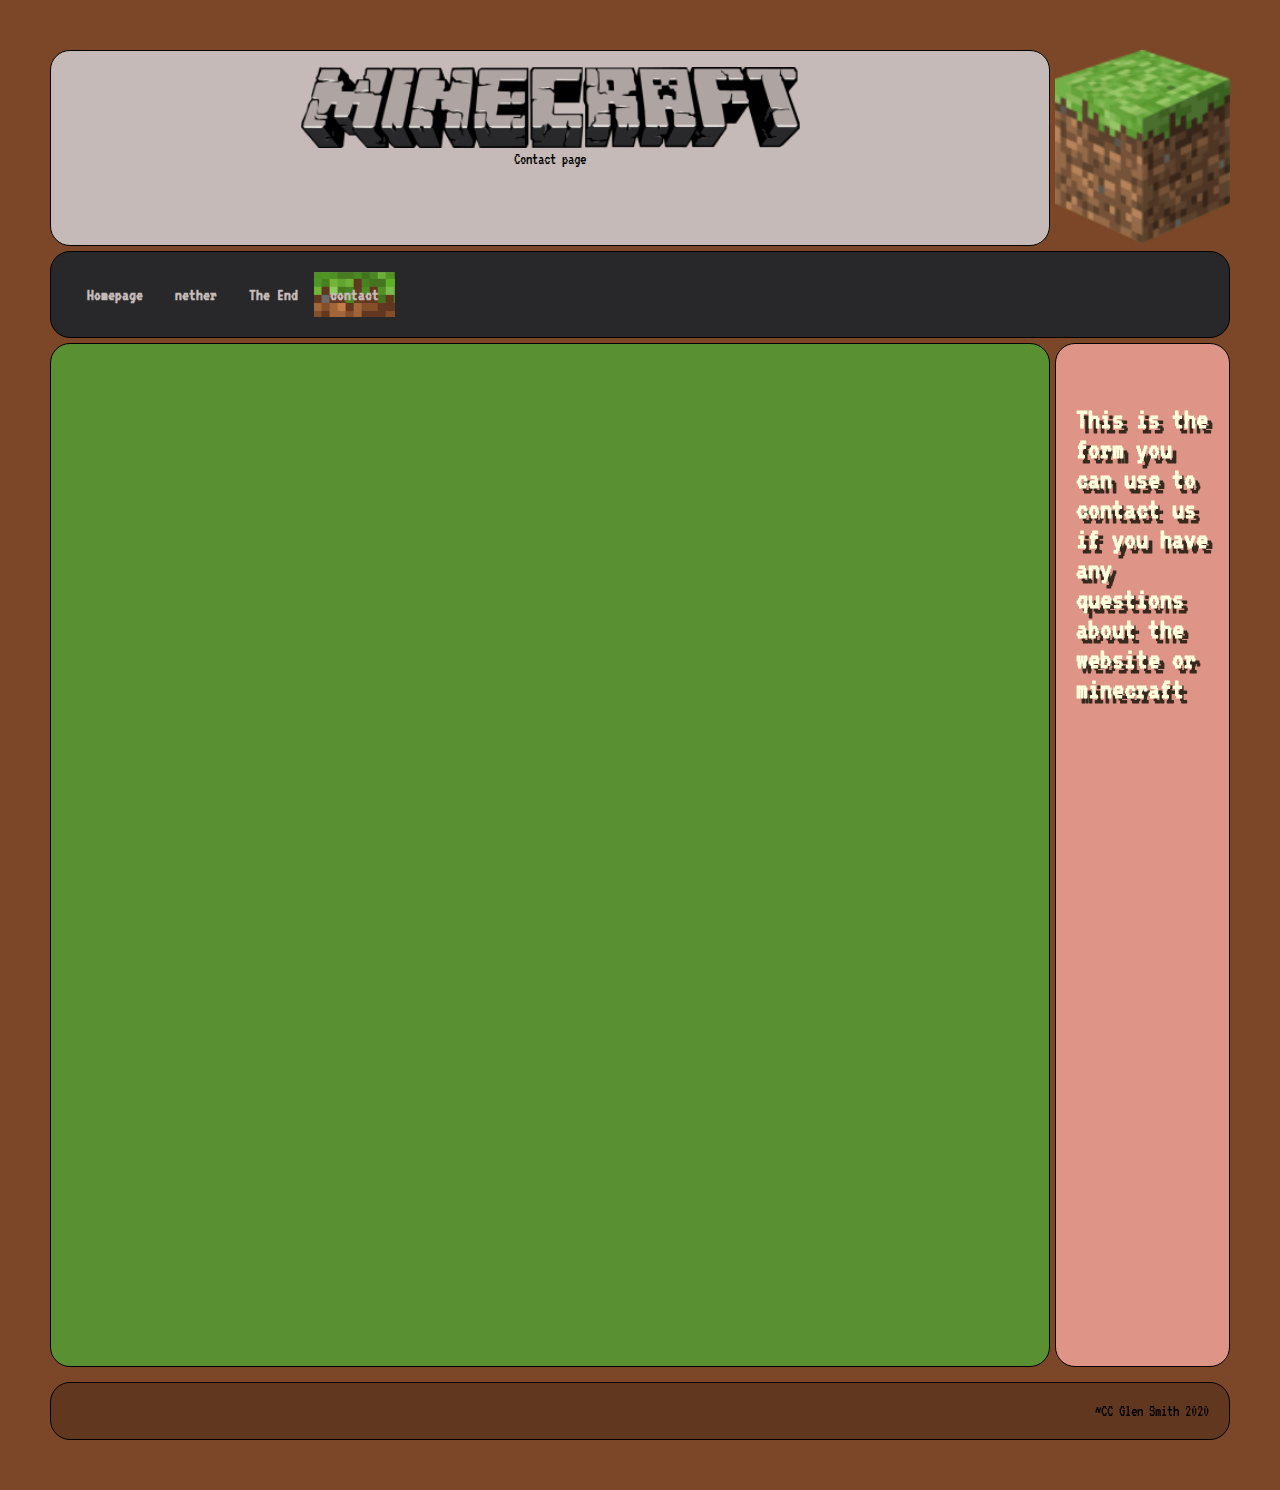
<file: v26 final/contact.html>
<!DOCTYPE HTML>
<html lang="en">

<head>
  <meta charset="UTF-8">
  <meta name="description" content="this page is for contacting for whatever reason">
  <meta name="keywords" content="Minecraft, Blocks, Video game, Website">
  <meta name="author" content="Glen">
  <meta name="viewport" content="width=device-width, initial-scale=1.0">
  <title>minecraft</title>
  <link  rel="stylesheet"  href="bookstyle.css">
  <link href="https://fonts.googleapis.com/css2?family=VT323&display=swap" rel="stylesheet">
    <link rel="stylesheet" href="https://cdnjs.cloudflare.com/ajax/libs/font-awesome/4.7.0/css/font-awesome.min.css">
</head>

<body>
<div class="wrapper">
<a href="index.html">
</a>
<div class="box banner">
<br>
<img src="images/mctitle.png" style="width:50%" alt="minecraft" >
<br>
Contact page
</div>    <!--  /  banner  -->
<!--navigation -->
<div class="box nav"> 
<div class="topnav" id="myTopnav">
<!--index -->
<a href="index.html"> Homepage </a>
<!--nether-->
<a href="nether.html" >nether </a>
<!--The end-->
<a href="theend.html" >The End </a>
<!--contact-->
<a href="contact.html" class="active">contact</a>
<a href="javascript:void(0);" class="icon" onclick="myFunction()">
<i class="fa fa-bars"></i>
    </a>
                         
    </div></div> <!--/navigation box -->
<!--    logo-->
<div class="box logo">
<img src="images/minecraft-blocck.png" alt="grassblock" style="width:100%"/>

</div>    <!--  /  logo  --> 
<!--main-->
<div class="box main">

<iframe src="https://docs.google.com/forms/d/e/1FAIpQLSepSseOd6pZZs0GqjXB4-oynanMGpJV7A1-mUti2LwagJH_FQ/viewform?embedded=true" width="640" height="979" frameborder="0" marginheight="0" marginwidth="0">Loading…</iframe>
</div>    <!--  /  main  -->
<!--side-->
<div class="box side">
    <h4>This is the form you can use to contact us if you have any questions about the website or minecraft</h4>

</div>    <!--  /  side  -->
<!--footer-->
<div class="box footer">
~CC Glen Smith 2020</div>    <!--  /  footer  -->

</div>   <!--  /  wrapper  -->
    
<script>
function
//         Toggle between adding and removing the "responsive" class to topnav when the user clicks on the icon 
    myFunction() {
  var x = document.getElementById("myTopnav");
  if (x.className === "topnav") {
    x.className += " responsive";
  } else {
    x.className = "topnav";
  }
}
        </script><!--     navigation script end-->
</body>
</file>
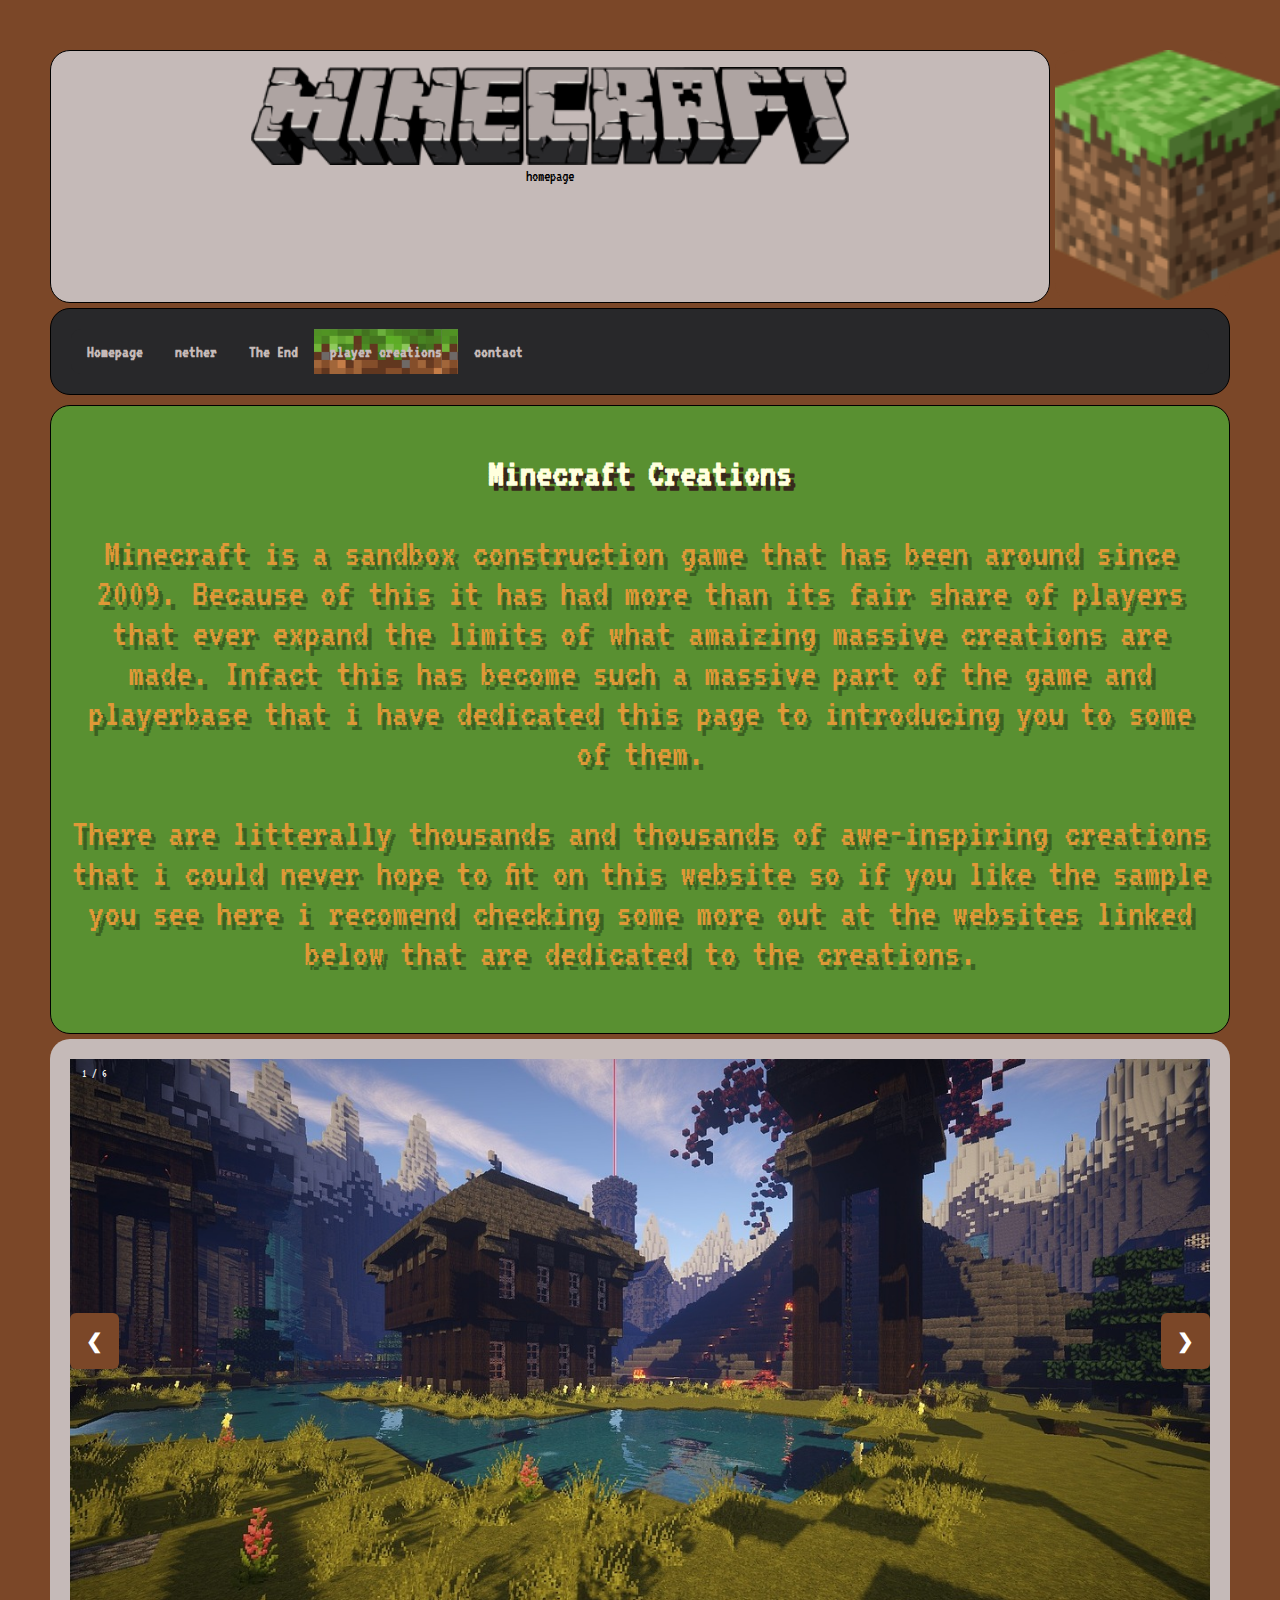
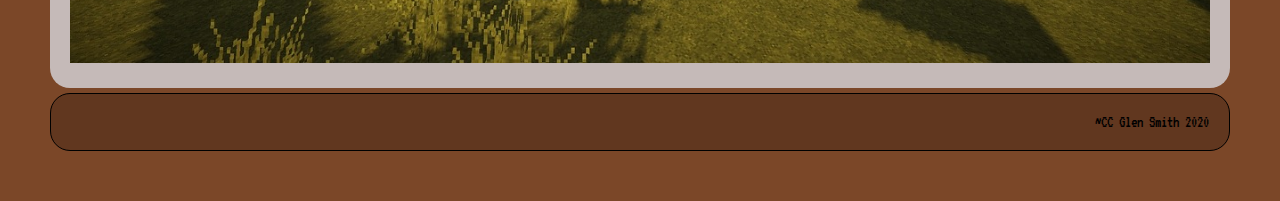
<file: v26 final/creations.html>
<!DOCTYPE HTML>
<html lang="en">

<head>
  <meta charset="UTF-8">
  <meta name="description" content="add content">
  <meta name="keywords" content="add keywords, separate, with, commas">
  <meta name="author" content="add your name">
  <meta name="viewport" content="width=device-width, initial-scale=1.0">
  <title>minecraft</title>
  <link  rel="stylesheet"  href="bookstyle.css">
  <link href="https://fonts.googleapis.com/css2?family=VT323&display=swap" rel="stylesheet">
<link rel="stylesheet" href="https://cdnjs.cloudflare.com/ajax/libs/font-awesome/4.7.0/css/font-awesome.min.css">
</head>

<body>
<div class="wrapper">
<a href="index.html">
</a>
<div class="box banner">
<br>
<img src="images/mctitle.png" style="width:60%" alt="minecraft" >
<br>
homepage
</div>    <!--  /  banner  -->
<!--navigation -->
<div class="box nav"> 
<div class="topnav" id="myTopnav">
<!--index -->
<a href="index.html"> Homepage </a>
<a href="nether.html">nether </a>
<a href="theend.html" >The End </a>
<a href="creations.html"  class="active" >player creations</a>
<a href="contact.html">contact</a>
<a href="javascript:void(0);" class="icon" onclick="myFunction()">
<i class="fa fa-bars"></i>
    </a>
                         
    </div></div> <!--/navigation box -->
<div class="box logo">
<img src="images/minecraft-blocck.png" alt="grassblock" height="250px"/>
    
<!--height="169" width= "169"-->
</div>    <!--  /  logo  --> 

 <div class ="box gallery">
         <!-- Container for the image gallery -->
<div class="container">

  <!-- Full-width images with number text -->
<!--slide 1-->
  <div class="mySlides">
    <div class="numbertext">1 / 6</div>
      <img src="images/slideshow/minecraft-1106252_1280.jpg" style="width:100%" alt="image 1" >
      
  </div><!--slide 1 end-->
<!--slide 2-->
  <div class="mySlides">
    <div class="numbertext">2 / 6</div>
      <img src="images/slideshow/minecraft-1618089_1280.jpg" style="width:100%" alt="image 2" >
      
  </div><!--slide 2 end-->
<!--slide 3-->
  <div class="mySlides">
    <div class="numbertext">3 / 6</div>
      <img src="images/slideshow/minecraft-1746541_1280.jpg" style="width:100%" alt="image 3">
  </div><!--slide 3 end-->
    <!--slide 4-->
  <div class="mySlides">
    <div class="numbertext">4 / 6</div>
      <img src="images/slideshow/minecraft-1889477_1280.jpg" style="width:100%" alt="image 4">
      
  </div><!--slide 4 end-->
<!--slide 5-->
  <div class="mySlides">
    <div class="numbertext">5 / 6</div>
      <img src="images/slideshow/minecraft-1988580_1280.jpg" style="width:100%" alt="image 5" >
      
  </div><!--slide 5 end-->
<!--slide 6-->
  <div class="mySlides">
    <div class="numbertext">6 / 6</div>
      <img src="images/slideshow/minecraft-529464_1280.jpg" style="width:100%" alt="image 6 " >
      
  </div><!--slide 6 end-->

  <!-- Next and previous buttons -->
  <a class="prev" onclick="plusSlides(-1)">&#10094;</a>
  <a class="next" onclick="plusSlides(1)">&#10095;</a>

  <!-- Image text -->
<!--
  <div class="caption-container">
    <p id="caption">deez</p>
  </div>
-->

 
    </div><!-- Container for the image gallery end-->
  </div><!-- gallery div class end -->
<div class="box main1">
    <h1> Minecraft Creations </h1>
<p>Minecraft is a sandbox construction game that has been around since 2009. Because of this it has had more than its fair share of players that ever expand the limits of what amaizing massive creations are made. Infact this has become such a massive part of the game and playerbase that i have dedicated this page to introducing you to some of them. 

    
<p>There are litterally thousands and thousands of awe-inspiring creations that i could never hope to fit on this website so if you like the sample you see here i recomend checking some more out at the websites linked below that are dedicated to the creations.

    
    
</div>    <!--  /  main  -->

<div class="box footer">
~CC Glen Smith 2020</div>    <!--  /  footer  -->

</div>   <!--  /  wrapper  -->
<!--java link-->
    <script src="gallery.js"></script>
</body>
</file>
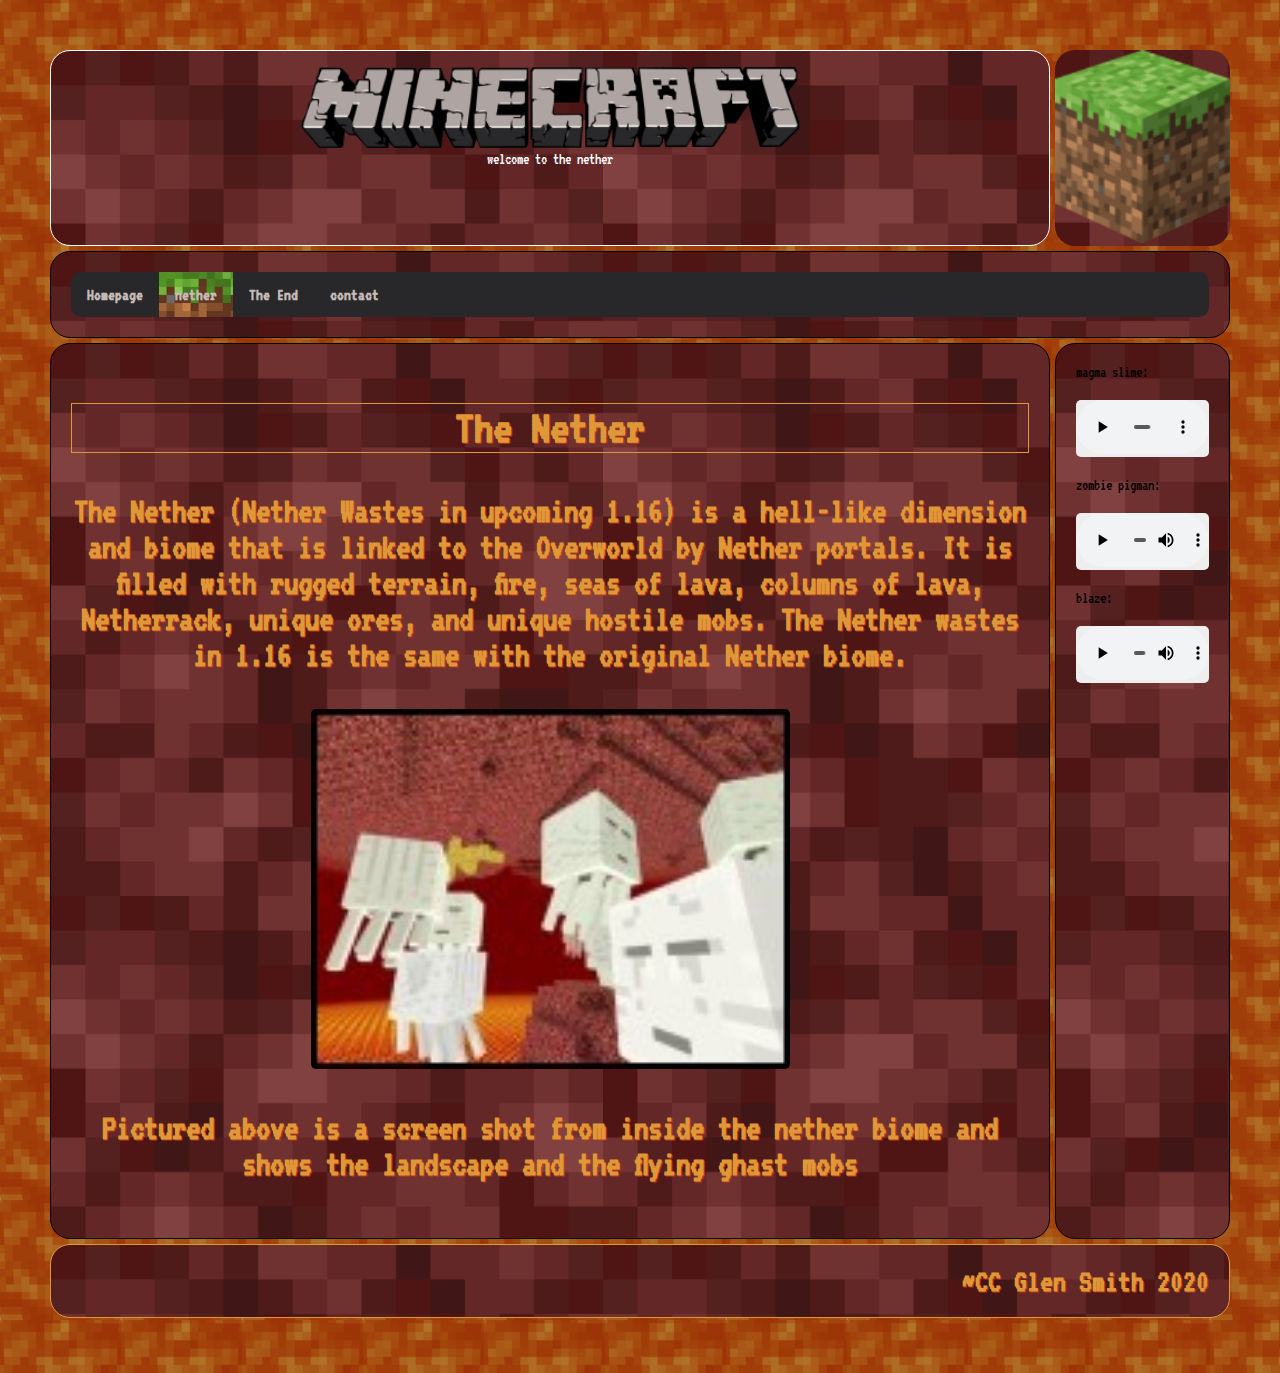
<file: v26 final/nether.html>
<!DOCTYPE HTML>
<html lang="en">

<head>
  <meta charset="UTF-8">
  <meta name="description" content="this is the nether, one of the ingame worlds of minecraft">
  <meta name="keywords" content="Minecraft, Blocks, Video game, Website">
  <meta name="author" content="Glen">
  <meta name="viewport" content="width=device-width, initial-scale=1.0">
  <title>minecraft</title>
  <link  rel="stylesheet"  href="bookstyle2.css">
  <link href="https://fonts.googleapis.com/css2?family=VT323&display=swap" rel="stylesheet">
    <link rel="stylesheet" href="https://cdnjs.cloudflare.com/ajax/libs/font-awesome/4.7.0/css/font-awesome.min.css">
    <link href="https://fonts.googleapis.com/css2?family=VT323&display=swap" rel="stylesheet">
</head>

<body>
<div class="wrapper">
<a href="index.html">
</a>
<div class="box banner">
<br>
<img src="images/mctitle.png" style="width:50%" alt="minecraft" >
<br>
welcome to the nether
</div>    <!--  /  banner  -->
<!--navigation -->
<div class="box nav"> 
<div class="topnav" id="myTopnav">
<!--index -->
<a href="index.html"> Homepage </a>
<!--nether-->
<a href="nether.html" class="active" >nether </a>
<!--The end-->
<a href="theend.html" >The End </a>
<!--contact-->
<a href="contact.html">contact</a>
<a href="javascript:void(0);" class="icon" onclick="myFunction()">
<i class="fa fa-bars"></i>
    </a>               
    </div></div> <!--/navigation box -->

<div class="box logo">
<img src="images/minecraft-blocck.png" alt="grassblock" style="width:100%"/>
</div>    <!--  /  logo  --> 
<!--<div class="parallax"></div>-->
<div class="box main">
    <h2> The Nether</h2> <p>The Nether (Nether Wastes in upcoming 1.16) is a hell-like dimension and biome that is linked to the Overworld by Nether portals. It is filled with rugged terrain, fire, seas of lava, columns of lava, Netherrack, unique ores, and unique hostile mobs. The Nether wastes in 1.16 is the same with the original Nether biome.</p>

<!-- Trigger the Modal -->
<img class="myImages" src="images/minecraft-1784541_1920.jpg" alt="ghasts in the nether" style="width:50%;">

<!-- The Modal -->
<div id="myModal" class="modal">
  <span class="close">&times;</span>
  <img class="modal-content" id="img01">
  <div id="caption"></div>
</div>
    <p>Pictured above is a screen shot from inside the nether biome and shows the landscape and the flying ghast mobs</p>
    
</div>    <!--  /  main  -->
<!--side box with audio players-->
<div class="box side">
magma slime:
<div class="container-audio">
<audio autoplay controls loop>
<source src="music/Minecraft-jump3.mp3"
    type="audio/mpeg">
<!--mpeg audio-->
<source src="music/Minecraft-jump3.mp3"
    type="audio/ogg">
<!--ogg audio-->
<source src="music/Minecraft-jump3.mp3"
    type="audio/wav">
<!--wav audio-->
</audio>
    </div>
zombie pigman:
<div class="container-audio">
<audio autoplay controls loop>
<source src="music/Minecraft-zpig1.mp3"
    type="audio/mpeg">
<!--mpeg audio-->
<source src="music/Minecraft-zpig1.mp3"
    type="audio/ogg">
<!--    ogg audio-->
<source src="music/Minecraft-zpig1.mp3"
    type="audio/wav">
<!--    wav audio-->
</audio>
    </div>
blaze:
<div class="container-audio">
<audio autoplay controls loop>
<source src="music/Minecraft-breathe2.mp3"
    type="audio/mpeg">
<!--    mpeg audio-->
<source src="music/Minecraft-breathe2.mp3"
    type="audio/wav">
<!--    wav audio-->
<source src="music/Minecraft-breathe2.mp3"
    type="audio/ogg">
<!--    ogg audio-->
</audio>
<!--    /audio players-->
    </div>
</div>    <!--  /  side  -->
<!--footer-->
<div class="box footer">
~CC Glen Smith 2020</div>    <!--  /  footer  -->



</div>   <!--  /  wrapper  -->
<!--link to java script-->
<script> 
// create references to the modal...
var modal = document.getElementById('myModal');
// to all images -- note I'm using a class!
var images = document.getElementsByClassName('myImages');
// the image in the modal
var modalImg = document.getElementById("img01");
// and the caption in the modal
var captionText = document.getElementById("caption");

// Go through all of the images with our custom class
for (var i = 0; i < images.length; i++) {
  var img = images[i];
  // and attach our click listener for this image.
  img.onclick = function(evt) {
    modal.style.display = "block";
    modalImg.src = this.src;
    captionText.innerHTML = this.alt;
  }
}

var span = document.getElementsByClassName("close")[0];

span.onclick = function() {
  modal.style.display = "none";
}
</script>
<!--/ scripts for navigation and images-->
</body>
</file>
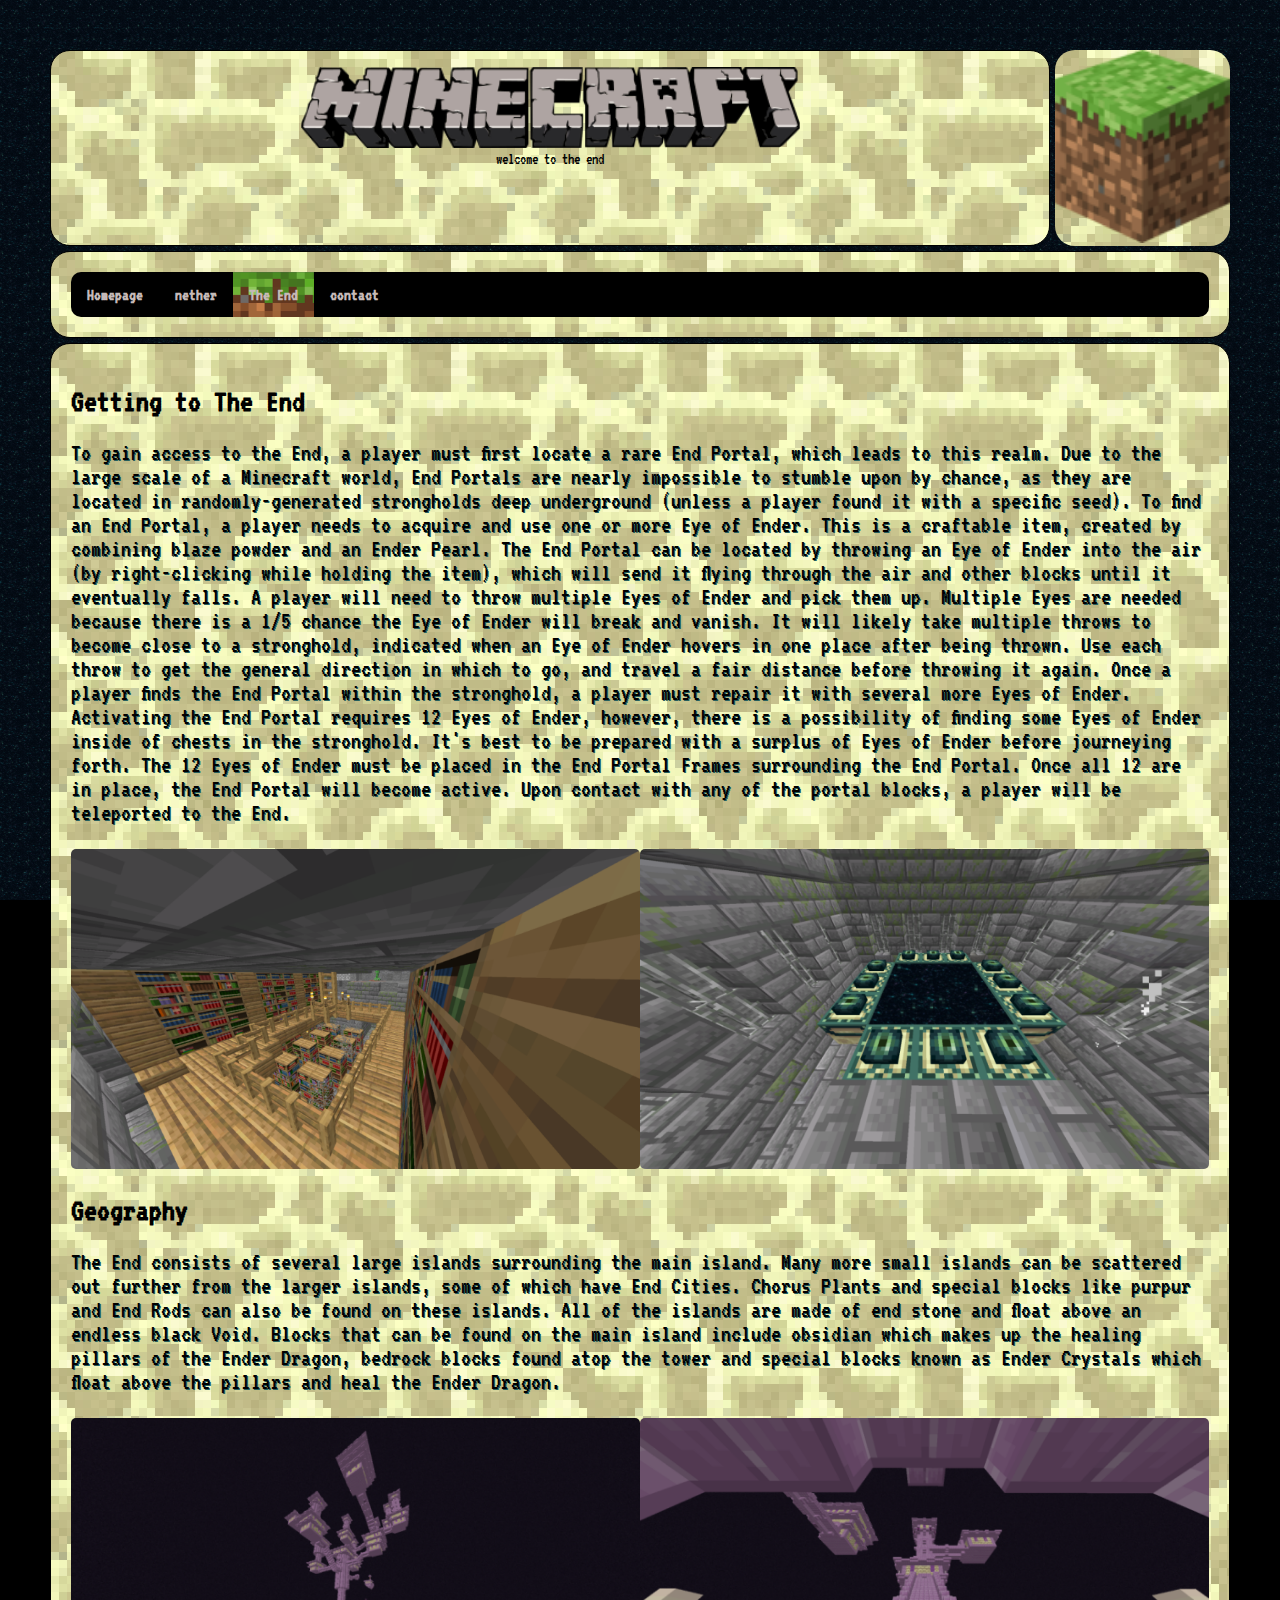
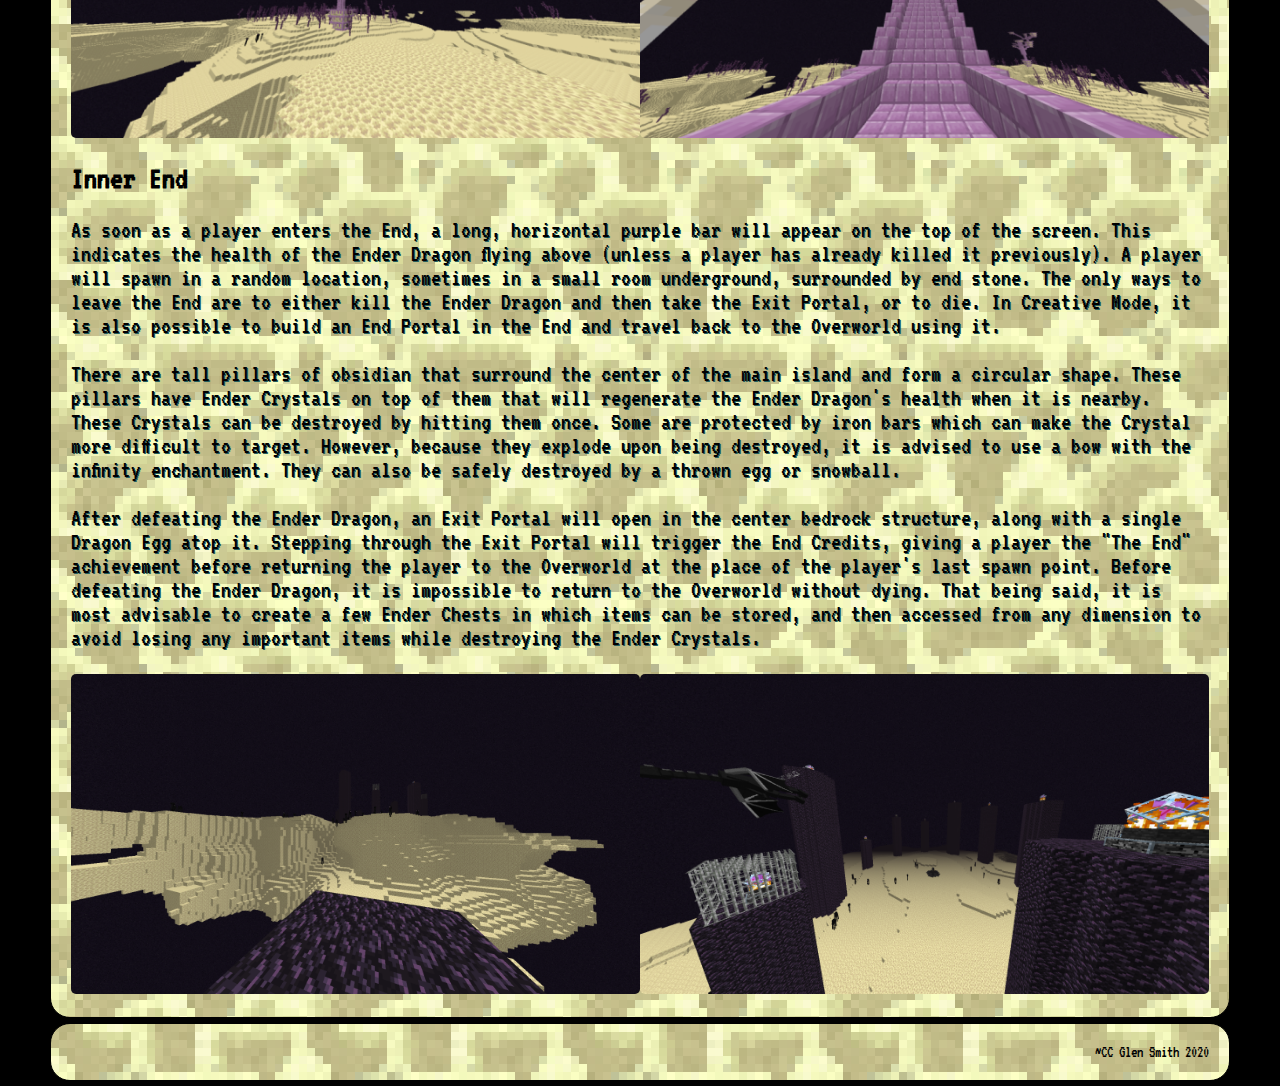
<file: v26 final/theend.html>
<!DOCTYPE HTML>
<html lang="en">

<head>
  <meta charset="UTF-8">
  <meta name="description" content="this is the end, the final Minecraft world you will play ingame">
  <meta name="keywords" content="Minecraft, Blocks, Video game, Website">
  <meta name="author" content="Glen">
  <meta name="viewport" content="width=device-width, initial-scale=1.0">
  <title>minecraft</title>
  <link  rel="stylesheet"  href="bookstyle3.css">
<link rel="stylesheet" href="https://cdnjs.cloudflare.com/ajax/libs/font-awesome/4.7.0/css/font-awesome.min.css">
 <link href="https://fonts.googleapis.com/css2?family=VT323&display=swap" rel="stylesheet">
</head>

<body>
<div class="wrapper">
<a href="index.html">
</a>
<div class="box banner">
<br>
<img src="images/mctitle.png" style="width:50%" alt="minecraft" >
<br>
welcome to the end
</div>    <!--  /  banner  -->
<!--navigation -->
<div class="box nav"> 
<div class="topnav" id="myTopnav">
<!--index -->
<a href="index.html"> Homepage </a>
<!--nether-->
<a href="nether.html" >nether </a>
<!--The end-->
<a href="theend.html" class="active">The End </a>
<!--contact-->
<a href="contact.html">contact</a>
<a href="javascript:void(0);" class="icon" onclick="myFunction()">
<i class="fa fa-bars"></i>
    </a>
                         
    </div></div> <!--/navigation box -->
<!--logo-->
<div class="box logo">
<img src="images/minecraft-blocck.png" alt="grassblock" style="width:100%"/>
</div>    <!--  /  logo  --> 
<!--main-->
<div class="box main">
    
<h1>Getting to The End</h1>
    <p>To gain access to the End, a player must first locate a rare End Portal, which leads to this realm. Due to the large scale of a Minecraft world, End Portals are nearly impossible to stumble upon by chance, as they are located in randomly-generated strongholds deep underground (unless a player found it with a specific seed). To find an End Portal, a player needs to acquire and use one or more Eye of Ender. This is a craftable item, created by combining blaze powder and an Ender Pearl. The End Portal can be located by throwing an Eye of Ender into the air (by right-clicking while holding the item), which will send it flying through the air and other blocks until it eventually falls. A player will need to throw multiple Eyes of Ender and pick them up. Multiple Eyes are needed because there is a 1/5 chance the Eye of Ender will break and vanish. It will likely take multiple throws to become close to a stronghold, indicated when an Eye of Ender hovers in one place after being thrown. Use each throw to get the general direction in which to go, and travel a fair distance before throwing it again. Once a player finds the End Portal within the stronghold, a player must repair it with several more Eyes of Ender. Activating the End Portal requires 12 Eyes of Ender, however, there is a possibility of finding some Eyes of Ender inside of chests in the stronghold. It's best to be prepared with a surplus of Eyes of Ender before journeying forth. The 12 Eyes of Ender must be placed in the End Portal Frames surrounding the End Portal. Once all 12 are in place, the End Portal will become active. Upon contact with any of the portal blocks, a player will be teleported to the End.</p>
<!--    first two images-->
    <img class="myImages" src="images/library.png" alt="A library inside the stronghold where the end portal is found" style="width:50%;"><img class="myImages" src="images/portal.png" alt="The lit end portal in the portal room of the stronghold" style="width:50%">

    
    <h1>Geography</h1>
    <p> The End consists of several large islands surrounding the main island. Many more small islands can be scattered out further from the larger islands, some of which have End Cities. Chorus Plants and special blocks like purpur and End Rods can also be found on these islands. All of the islands are made of end stone and float above an endless black Void. Blocks that can be found on the main island include obsidian which makes up the healing pillars of the Ender Dragon, bedrock blocks found atop the tower and special blocks known as Ender Crystals which float above the pillars and heal the Ender Dragon.</p>
<!--second 2 images-->
<img class="myImages" src="images/EndCity.png" alt="An end city from the edge of its island" style="width:50%;"><img class="myImages"  src="images/EndCityWing.png" alt="The wing of an end city taken from inside middle tower" style="width:50%;">


<h1>Inner End</h1>
    <p>As soon as a player enters the End, a long, horizontal purple bar will appear on the top of the screen. This indicates the health of the Ender Dragon flying above (unless a player has already killed it previously). A player will spawn in a random location, sometimes in a small room underground, surrounded by end stone. The only ways to leave the End are to either kill the Ender Dragon and then take the Exit Portal, or to die. In Creative Mode, it is also possible to build an End Portal in the End and travel back to the Overworld using it. </p>
<!-- Trigger the Modal -->

    <p>There are tall pillars of obsidian that surround the center of the main island and form a circular shape. These pillars have Ender Crystals on top of them that will regenerate the Ender Dragon's health when it is nearby. These Crystals can be destroyed by hitting them once. Some are protected by iron bars which can make the Crystal more difficult to target. However, because they explode upon being destroyed, it is advised to use a bow with the infinity enchantment. They can also be safely destroyed by a thrown egg or snowball.</p>

    <p>After defeating the Ender Dragon, an Exit Portal will open in the center bedrock structure, along with a single Dragon Egg atop it. Stepping through the Exit Portal will trigger the End Credits, giving a player the "The End" achievement before returning the player to the Overworld at the place of the player's last spawn point. Before defeating the Ender Dragon, it is impossible to return to the Overworld without dying. That being said, it is most advisable to create a few Ender Chests in which items can be stored, and then accessed from any dimension to avoid losing any important items while destroying the Ender Crystals.</p>
<!--final 2 images-->
    <img class="myImages" src="images/EndSpawn.png" alt="view of inner end from spawn platform" style="width:50%;"><img class="myImages"  src="images/InnerEnd.png" alt="Inner end from atop a piller with an Ender crystal to the right and Ender dragon to the left" style="width:50%;">

<!-- The Modal for my 6 images-->
<div id="myModal" class="modal">
  <span class="close">&times;</span>
  <img class="modal-content" id="img01">
  <div id="caption"></div>
</div>
<!--/ Image modals-->
</div>    <!--  /  main  -->
<!--footer start-->
<div class="box footer">
~CC Glen Smith 2020</div>    <!--  /  footer  -->
</div>   <!--  /  wrapper  -->
    
<!--navigation script start-->
    <script>
function
//         Toggle between adding and removing the "responsive" class to topnav when the user clicks on the icon 
    myFunction() {
  var x = document.getElementById("myTopnav");
  if (x.className === "topnav") {
    x.className += " responsive";
  } else {
    x.className = "topnav";
  }
}
        </script><!--     navigation script end-->
    
<!--image script start-->
<script> 
// create references to the modal...
var modal = document.getElementById('myModal');
// to all images -- note I'm using a class!
var images = document.getElementsByClassName('myImages');
// the image in the modal
var modalImg = document.getElementById("img01");
// and the caption in the modal
var captionText = document.getElementById("caption");

// Go through all of the images with our custom class
for (var i = 0; i < images.length; i++) {
  var img = images[i];
  // and attach our click listener for this image.
  img.onclick = function(evt) {
    modal.style.display = "block";
    modalImg.src = this.src;
    captionText.innerHTML = this.alt;
  }
}

var span = document.getElementsByClassName("close")[0];

span.onclick = function() {
  modal.style.display = "none";
}
</script>
<!--/ scripts for navigation and images-->
</body>
</file>
<file: v26 final/bookstyle.css>
body { 
margin:auto;
padding:50px ;
background-color: #7B4728;
font-family: 'VT323', monospace;

  
    
}
/* ---- set up site grid ---- */
.wrapper {
display: grid;
grid-template-columns: 175px  auto  175px;
grid-template-rows: auto;
grid-template-areas:
"banner banner logo"
"nav nav nav"
"main main side"
"main1 main1 main1"
"gallery gallery gallery"
"footer footer footer";
grid-gap:5px;
}

/* ---- end of grid setup ---- */

/* -000- area styling -000- */
.box {
padding: 20px;
background-color:  #ddd;
border-radius: 20px;
}

/*  area specifics  */
/*logo styling*/
.logo {
grid-area:  logo;
padding: 0px;
background-color: #7B4728;
}
/*banner styling*/
.banner {
grid-area:  banner;
border: solid 1px;
background-color: #C5BAB8;
text-align: center;
padding: 0px;
}
/*set h2 text as orange with darker orange text shadow and make larger*/
h2 {
color: #DF9837;
font-size: 50px;
text-shadow: 5px 5px #3b6121;
    
}
/*set paragraph text as orange with darker orange text shadow and make larger*/
p {
color: #DF9837;
font-size: 40px;
text-shadow: 5px 5px #3b6121;

}
/* home page image gallery styling*/
.gallery {
    border-radius: 20px;
grid-area:  gallery;
font-size: 150%;
text-align: center;
background-color: #C5BAB8;
}
/*navigation styling*/
.nav {
grid-area:  nav;
border: solid 1px;
background-color: #28282A;
font-size: 150%;

}
/*main styling*/
.main {
grid-area:  main;
border: solid 1px;
background-color: #599031;
text-align: center;
}
/*second main (main for gallery) styling */
.main1 {
grid-area:  main1;
border: solid 1px;
background-color: #599031;
text-align: center;
}
/*side styling*/
.side {
grid-area:  side;
border: solid 1px;
background-color: #DF9488;

}
/*footer styling*/
.footer {
grid-area:  footer;
border: solid 1px ;
background-color: #61371F;
text-align: right;
}
/*heading 2 styling*/
.h2 {
border: solid 1px ;
}
/*responsive youtube video*/
.iframe{
  position: relative;
  width: 100%;
  padding-bottom: 56.25%; 
  height: 0;
}
.iframe iframe{
  position: absolute;
  top:0;
  left: 0;
  width: 100%;
  height: 100%;
}
/*audio container styling*/
.container-audio {
    width: 100%;
    height: auto;
    padding: 0px;
    border-radius: 5px;
    background-color: #eee;
    color: #444;
    margin: 20px auto;
    overflow: hidden;
}
audio {
  width:100%;
}
/*set h2 text as orange with dark green text shadow and make larger*/
h2 {
color: #DF9837;
font-size: 50px;
text-shadow: 5px 5px #3b6121;
    
}
/*set paragraph text as orange with dark green text shadow and make larger*/
p {
color: #DF9837;
font-size: 40px;
text-shadow: 5px 5px #3b6121;

}
/*set paragraph text as dark grey with black text shadow and make larger*/
h5 {
color: #29292b;
font-size: 40px;
text-shadow: 1px 1px black;
}
/*set h1 text as pink tinted white with dark brown text shadow and make larger*/
h1 {
color: #ffd;
font-size: 40px;
text-shadow: 5px 5px #37291c;   
}
/*set h3 text as dark grey with black text shadow and make larger*/
h3 {
color: #29292b;
font-size: 50px;
text-shadow: 1px 1px black;
}
h4{
color: #ffd;
font-size: 30px;
text-shadow: 5px 5px #37291c;   
}
/*make paragraph text white with black outline when hovered over*/
p:hover{
-webkit-text-fill-color: white; /* Will override color  */
-webkit-text-stroke-width: 1px;
-webkit-text-stroke-color: black;
text-shadow: 1px 1px black;
font-weight: 200;
}

/*make h2 white with black outline when hovered over*/
h2:hover{
-webkit-text-fill-color: white; /* Will override color */
-webkit-text-stroke-width: 2px;
-webkit-text-stroke-color: black;
text-shadow: 1px 1px black;
font-weight: 200;

}
/*make h1 white with black outline when hovered over*/
h1:hover{
-webkit-text-fill-color: white; /* Will override color */
-webkit-text-stroke-width: 2px;
-webkit-text-stroke-color: black;
text-shadow: 1px 1px black;
font-weight: 200;

}
/*make h4 white with black outline when hovered over*/
h4:hover{
-webkit-text-fill-color: white; /* Will override color */
-webkit-text-stroke-width: 1px;
-webkit-text-stroke-color: black;
text-shadow: 1px 1px black;
font-weight: 200;

}
/* -000- end of area styling -000- */

.nav a {font-weight:bold;}
.nav a:link, .nav a:visited {color: #C5BAB8;}
.nav a:hover {color:#333355; text-decoration: none;}

/* Add a black background color to the top navigation */
.topnav {
  background-color: #28282A;
  overflow: hidden;
border-radius: 10px ;
}

/* Style the links inside the navigation bar */
.topnav a {
  float: left;
  display: block;
  color: #f2f2f2;
  text-align: center;
  padding: 14px 16px;
  text-decoration: none;
  font-size: 17px;
}

/* Change the color of links on hover */
.topnav a:hover {
  background-color: #ddd;
  color: black;
}

/* Add an active class to highlight the current page */
.active {
  background-image: url(images/loggo.png);
  color: white;
}

/* Hide the link that should open and close the topnav on small screens */
.topnav .icon {
  display: none;
}

/* When the screen is less than 600 pixels wide, hide all links, except for the first one ("Home"). Show the link that contains should open and close the topnav (.icon) */
@media screen and (max-width: 600px) {
  .topnav a:not(:first-child) {display: none;}
  .topnav a.icon {
    float: right;
    display: block;
  }
}
/* The "responsive" class is added to the topnav with JavaScript when the user clicks on the icon. This class makes the topnav look good on small screens (display the links vertically instead of horizontally) */
@media screen and (max-width: 600px) {
  .topnav.responsive {position: relative;}
  .topnav.responsive a.icon {
    position: absolute;
    right: 0;
    top: 0;
  }
  .topnav.responsive a {
    float: none;
    display: block;
    text-align: left;
  }
}
/*-----------------------------------------image gallery---------------------------------------------*/
* {
  box-sizing: border-box;
    
}

/* Position the image container (needed to position the left and right arrows) */
.container {
  position: relative;
}
.container img{
    max-height: 700px;
 object-fit: cover;}
/* Hide the images by default */
.mySlides {
  display: none;
}

/* Add a pointer when hovering over the thumbnail images */
.cursor {
  cursor: pointer;
}

/* Next & previous buttons */
.prev,
.next {
  cursor: pointer;
  position: absolute;
  top: 50%;
  width: auto;
  padding: 16px;
  margin-top: -50px;
  color: white;
  font-weight: bold;
  font-size: 20px;
  border-radius: 0 3px 3px 0;
  user-select: none;
  -webkit-user-select: none;
background-color: #7B4728;
}

/* Position the "next button" to the right */
.next {
  right: 0;
  border-radius: 6px 6px 6px 6px;

    
}
/* Position the "prev button" to the left */
.prev {
  left: 0;
    border-radius: 6px 6px 6px 6px;}
/* On hover, add a black background color with a little bit see-through */
.prev:hover,
.next:hover {
  background-color: rgba(0, 0, 0, 0.8);
}

/* Number text (1/3 etc) */
.numbertext {
  color: #f2f2f2;
  font-size: 12px;
  padding: 8px 12px;
  position: absolute;
  top: 0;
}

/* Container for image text */
.caption-container {
  text-align: center;
  background-color: #222;
  padding: 2px 16px;
  color: white;
}
.row:after {
  content: "";
  display: table;
  clear: both;
}



/* Add a transparency effect for thumnbail images */
.demo {
  opacity: 0.6;
}

.active,
.demo:hover {
  opacity: 1;
}

/* responsive images */
.responsive {
  width: 100%;
  height: auto;
}

/* Three columns side by side */
.profile {
  float: left;
  width: 32%;
  margin-bottom: 16px;
  padding: 0 8px;
}

/* Display the columns below each other instead of side by side on small screens */
@media screen and (max-width: 650px) {
  .profile {
    width: 100%;
    display: block;
  }
}

/* Add some shadows to create a card effect */
.card {
  box-shadow: 0 4px 8px 0 rgba(0, 0, 0, 0.2);
}

/* Some left and right padding inside the container */
.pfpcontainer {
  padding: 0 16px;
}
/* Clear floats */
.pfpcontainer::after, .row::after {
  content: "";
  clear: both;
  display: table;
}
</file>
<file: v26 final/bookstyle3.css>
body { 
margin:auto;
padding:50px ;
background-color: black;
/* The image used */
background-image: url("images/portal%20texture.png");

  /* Full height */
height: 100%;

  /* Create the parallax scrolling effect */
background-attachment: fixed;
font-family: 'VT323', monospace;
}

/* ---- set up site grid ---- */
.wrapper {
display: grid;
grid-template-columns: 175px  auto  175px;
grid-template-rows: auto;
grid-template-areas:
"banner banner logo"
"nav nav nav"
"main main main"
"footer footer footer";
grid-gap:5px;
}

/* ---- end of grid setup ---- */

/* -000- area styling -000- */
.box {
padding: 20px;
background-image: url(images/endstone.png);
border-radius: 20px;
}

/*  area specifics  */

/*logo style*/
.logo {
grid-area:  logo;
padding: 0px;
background-color: #7B4728;
}
/*banner style*/
.banner {
grid-area:  banner;
border: solid 1px;
text-align: center;
padding: 0px;
}
/*navigation style*/
.nav {
grid-area:  nav;
border: solid 1px;
font-size: 150%;

}
/*main style*/
.main {
grid-area:  main;
border: solid 1px;

}
/*side style*/
.side {
grid-area:  side;
border: solid 1px;
}
/*footer style*/
.footer {
grid-area:  footer;
border: solid 1px ;
text-align: right;
}
/*heading 2 style*/
h2 {
border: solid 1px ;
 
}
/*body and html style*/
body, html {
  height: 100%;
}
/*paragraph style*/
p {
    font-size: 150%;
    text-shadow: 1px 1px #255e5d;
}


/* -000- end of area styling -000- */
/*navigation font colour styling*/
.nav a {font-weight:bold;}
.nav a:link, .nav a:visited {color: #C5BAB8;}
.nav a:hover {color:#333355; text-decoration: none;}

/* Add a black background color to the top navigation */
.topnav {
  background-color: black;
  overflow: hidden;
border-radius: 10px ;
}

/* Style the links inside the navigation bar */
.topnav a {
  float: left;
  display: block;
  color: #f2f2f2;
  text-align: center;
  padding: 14px 16px;
  text-decoration: none;
  font-size: 17px;
}

/* Change the color of links on hover */
.topnav a:hover {
  background-color: #ddd;
  color: black;
}

/* Add an active class to highlight the current page */
.active {
  background-image: url(images/loggo.png);
  color: white;
}

/* Hide the link that should open and close the topnav on small screens */
.topnav .icon {
  display: none;
}

/* When the screen is less than 600 pixels wide, hide all links, except for the first one ("Home"). Show the link that contains should open and close the topnav (.icon) */
@media screen and (max-width: 600px) {
  .topnav a:not(:first-child) {display: none;}
  .topnav a.icon {
    float: right;
    display: block;
  }
}
/* The "responsive" class is added to the topnav with JavaScript when the user clicks on the icon. This class makes the topnav look good on small screens (display the links vertically instead of horizontally) */
@media screen and (max-width: 600px) {
  .topnav.responsive {position: relative;}
  .topnav.responsive a.icon {
    position: absolute;
    right: 0;
    top: 0;
  }
  .topnav.responsive a {
    float: none;
    display: block;
    text-align: left;
  }
}


/* Style the Image Used to Trigger the Modal */
.myImages {
  border-radius: 5px;
  cursor: pointer;
  transition: 0.3s;
}

.myImages:hover {opacity: 0.7;}

/* The Modal (background) */
.modal {
  display: none; /* Hidden by default */
  position: fixed; /* Stay in place */
  z-index: 1; /* Sit on top */
  padding-top: 100px; /* Location of the box */
  left: 0;
  top: 0;
  width: 100%; /* Full width */
  height: 100%; /* Full height */
  overflow: auto; /* Enable scroll if needed */
  background-color: rgb(0,0,0); /* Fallback color */
  background-color: rgba(0,0,0,0.9); /* Black w/ opacity */
}

/* Modal Content (Image) */
.modal-content {
  margin: auto;
  display: block;
  width: 80%;
  max-width: 700px;
}

/* Caption of Modal Image (Image Text) - Same Width as the Image */
#caption {
  margin: auto;
  display: block;
  width: 80%;
  max-width: 700px;
  text-align: center;
  color: #ccc;
  padding: 10px 0;
  height: 150px;
}

/* Add Animation - Zoom in the Modal */
.modal-content, #caption {
  animation-name: zoom;
  animation-duration: 0.6s;
}

@keyframes zoom {
  from {transform:scale(0)}
  to {transform:scale(1)}
}

/* The Close Button */
.close {
  position: absolute;
  top: 15px;
  right: 35px;
  color: #f1f1f1;
  font-size: 40px;
  font-weight: bold;
  transition: 0.3s;
}

.close:hover,
.close:focus {
  color: #bbb;
  text-decoration: none;
  cursor: pointer;
}

/* 100% Image Width on Smaller Screens */
@media only screen and (max-width: 700px){
  .modal-content {
    width: 100%;
  }
}
</file>
<file: v26 final/bookstyle2.css>
body { 
margin:auto;
padding:50px ;
background-image: url(images/lava1.png);
font-family: 'VT323', monospace;

/*animate the lava so it flows down the screen*/
animation: lavaflow 50s linear infinite;
}
/*keyframes for lava animation*/
@keyframes lavaflow {
  from   {background-position: 0 0}
  to {background-position: 0 100%}
}

/* ---- set up site grid ---- */
.wrapper {
display: grid;
grid-template-columns: 175px  175px auto  175px;
grid-template-rows: auto;
grid-template-areas:
"banner banner banner logo"
"nav nav nav nav"
"main main main side"
"footer footer footer footer";
grid-gap:5px;
}

/* ---- end of grid setup ---- */

/* -000- area styling -000- */
.box {
padding: 20px;
background-image: url(images/netherack.png);
border-radius: 20px;
}

/*  area specifics  */
/*logo styling*/
.logo {
grid-area:  logo;
padding: 0px;
}

/*banner styling*/
.banner {
grid-area:  banner;
border: solid 1px;
text-align: center;
padding: 0px;
color: white ;
}
/*navigation styling*/
.nav {
grid-area:  nav;
border: solid 1px;
font-size: 150%;

}
/*main box styling*/
.main {
grid-area:  main;
border: solid 1px;
text-align: center;
font-size: 150%;
font-weight: bold;

}
/*side box styling*/
.side {
grid-area:  side;
border: solid 1px;
}

/*footer styling*/
.footer {
grid-area:  footer;
border: solid 1px ;
text-align: right;
font-size: 200%;
font-weight: bold;
color: #DF9837;
text-shadow: 1px 1px #BC3414;
}

/*set h2 text as orange with darker orange text shadow and make larger*/
h2 {
border: solid 1px ;
color: #DF9837;
font-size: 200%;
text-shadow: 1px 1px #BC3414;
    
}
/*set paragraph text as orange with darker orange text shadow and make larger*/
p {
color: #DF9837;
font-size: 150%;
text-shadow: 1px 1px #BC3414;

}
/*make paragraph text white with black outline when hovered over*/
p:hover{
-webkit-text-fill-color: white; /* Will override color  */
-webkit-text-stroke-width: 1px;
-webkit-text-stroke-color: black;
text-shadow: 1px 1px black;
font-weight: 200;
}

/*make h2 white with black outline when hovered over*/
h2:hover{
-webkit-text-fill-color: white; /* Will override color */
-webkit-text-stroke-width: 2px;
-webkit-text-stroke-color: black;
text-shadow: 1px 1px black;
font-weight: 200;

}

/*make the audio player responsive*/
.container-audio {
    width: 100%;
    height: auto;
    padding: 0px;
    border-radius: 5px;
    background-color: #eee;
    color: #444;
    margin: 20px auto;
    overflow: hidden;
}
audio {
  width:100%;
}

/* -000- end of area styling -000- */

.nav a {font-weight:bold;}
.nav a:link, .nav a:visited {color: #C5BAB8;}
.nav a:hover {color:#333355; text-decoration: none;}

/* Add a black background color to the top navigation */
.topnav {
  background-color: #28282A;
  overflow: hidden;
border-radius: 10px ;
}

/* Style the links inside the navigation bar */
.topnav a {
  float: left;
  display: block;
  color: #f2f2f2;
  text-align: center;
  padding: 14px 16px;
  text-decoration: none;
  font-size: 17px;
}

/* Change the color of links on hover */
.topnav a:hover {
  background-color: #ddd;
  color: black;
}

/* Add an active class to highlight the current page */
.active {
  background-image: url(images/loggo.png);
  color: white;
}

/* Hide the link that should open and close the topnav on small screens */
.topnav .icon {
  display: none;
}

/* When the screen is less than 600 pixels wide, hide all links, except for the first one ("Home"). Show the link that contains should open and close the topnav (.icon) */
@media screen and (max-width: 600px) {
  .topnav a:not(:first-child) {display: none;}
  .topnav a.icon {
    float: right;
    display: block;
  }
}
/* The "responsive" class is added to the topnav with JavaScript when the user clicks on the icon. This class makes the topnav look good on small screens (display the links vertically instead of horizontally) */
@media screen and (max-width: 600px) {
  .topnav.responsive {position: relative;}
  .topnav.responsive a.icon {
    position: absolute;
    right: 0;
    top: 0;
  }
  .topnav.responsive a {
    float: none;
    display: block;
    text-align: left;
  }
}




/* Style the Image Used to Trigger the Modal */
.myImages {
  border-radius: 5px;
  cursor: pointer;
  transition: 0.3s;
}

.myImages:hover {opacity: 0.7;}

/* The Modal (background) */
.modal {
  display: none; /* Hidden by default */
  position: fixed; /* Stay in place */
  z-index: 1; /* Sit on top */
  padding-top: 100px; /* Location of the box */
  left: 0;
  top: 0;
  width: 100%; /* Full width */
  height: 100%; /* Full height */
  overflow: auto; /* Enable scroll if needed */
  background-color: rgb(0,0,0); /* Fallback color */
  background-color: rgba(0,0,0,0.9); /* Black w/ opacity */
}

/* Modal Content (Image) */
.modal-content {
  margin: auto;
  display: block;
  width: 80%;
  max-width: 700px;
}

/* Caption of Modal Image (Image Text) - Same Width as the Image */
#caption {
  margin: auto;
  display: block;
  width: 80%;
  max-width: 700px;
  text-align: center;
  color: #ccc;
  padding: 10px 0;
  height: 150px;
}

/* Add Animation - Zoom in the Modal */
.modal-content, #caption {
  animation-name: zoom;
  animation-duration: 0.6s;
}

@keyframes zoom {
  from {transform:scale(0)}
  to {transform:scale(1)}
}

/* The Close Button */
.close {
  position: absolute;
  top: 15px;
  right: 35px;
  color: #f1f1f1;
  font-size: 40px;
  font-weight: bold;
  transition: 0.3s;
}

.close:hover,
.close:focus {
  color: #bbb;
  text-decoration: none;
  cursor: pointer;
}

/* 100% Image Width on Smaller Screens */
@media only screen and (max-width: 700px){
  .modal-content {
    width: 100%;
  }
}
</file>
